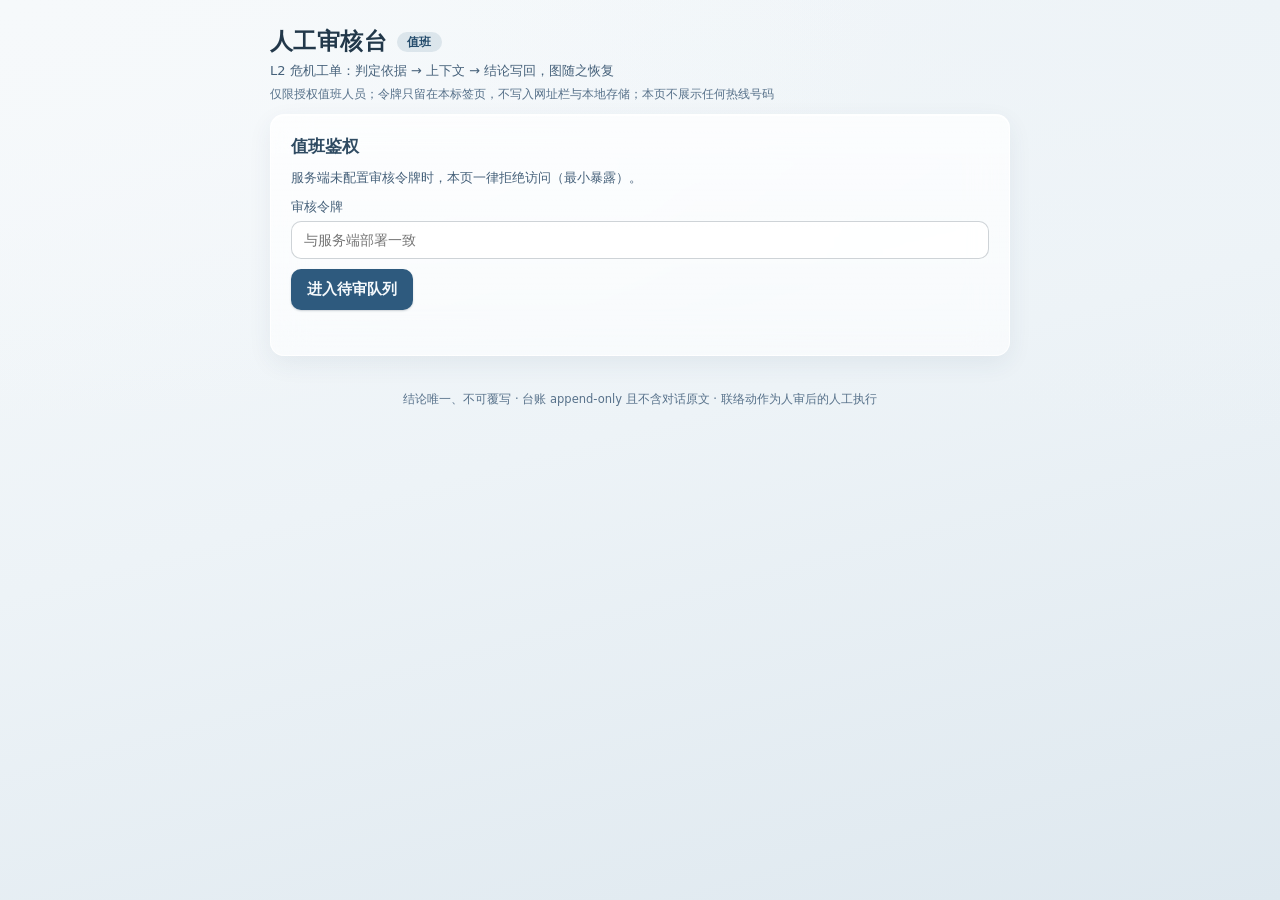
<file: frontend/review/index.html>
<!doctype html>
<html lang="zh-CN">
<head>
<meta charset="utf-8">
<meta name="viewport" content="width=device-width, initial-scale=1">
<title>LightCloudMaster · 人工审核台</title>
<link rel="stylesheet" href="../common/tokens.css">
<link rel="stylesheet" href="style.css">
</head>
<body>
  <header class="top">
    <h1>人工审核台<span class="tag">值班</span></h1>
    <p class="sub">L2 危机工单：判定依据 → 上下文 → 结论写回，图随之恢复</p>
    <p class="warn">仅限授权值班人员；令牌只留在本标签页，不写入网址栏与本地存储；本页不展示任何热线号码</p>
  </header>

  <main>
    <section id="authPanel" class="card">
      <h2>值班鉴权</h2>
      <p class="muted">服务端未配置审核令牌时，本页一律拒绝访问（最小暴露）。</p>
      <label class="field">审核令牌
        <input id="token" type="password" placeholder="与服务端部署一致" autocomplete="off">
      </label>
      <button id="authBtn" class="primary">进入待审队列</button>
      <p id="authMsg" class="error"></p>
    </section>

    <section id="queuePanel" class="card hidden">
      <div class="row-between">
        <h2>待审队列 <span id="queueCount" class="pill">0</span></h2>
        <div class="row-gap">
          <button id="refreshBtn" class="ghost small">刷新</button>
          <button id="signOutBtn" class="ghost small">退出</button>
        </div>
      </div>
      <p id="queueMsg" class="muted"></p>
      <ul id="queueList" class="queue"></ul>

      <h3>回访待办</h3>
      <p class="muted">到期回访由系统交付于此；回访为线下人工动作，完成情况不在系统留痕。</p>
      <ul id="followupList" class="queue"></ul>
    </section>

    <section id="casePanel" class="card hidden">
      <div class="row-between">
        <h2>工单 <code id="caseTicket"></code></h2>
        <button id="closeCaseBtn" class="ghost small">关闭</button>
      </div>

      <dl class="meta">
        <dt>风险分级</dt><dd id="caseRisk"></dd>
        <dt>判定依据</dt><dd id="caseBasis"></dd>
        <dt>登记时间</dt><dd id="caseOpened"></dd>
        <dt>受理摘要</dt><dd id="caseSummary"></dd>
      </dl>

      <h3>对话上下文</h3>
      <p class="muted">仅在本页内存中展示，用于人工判断；不写入审核台账。</p>
      <div id="caseContext" class="context"></div>

      <h3>用户回信</h3>
      <ul id="caseReplies" class="replies"></ul>

      <h3>审核结论</h3>
      <div class="decide">
        <label class="field small">结论
          <select id="decision"></select>
        </label>
        <label class="field small">联络对象
          <select id="contactKind"></select>
        </label>
        <label class="field small">审核人标识
          <input id="reviewer" type="text" placeholder="工号或值班代号，不要填真实姓名" autocomplete="off">
        </label>
        <button id="submitBtn" class="primary">提交结论</button>
        <p id="caseMsg" class="error"></p>
      </div>
      <pre id="caseResult" class="result hidden"></pre>
    </section>
  </main>

  <footer class="foot">结论唯一、不可覆写 · 台账 append-only 且不含对话原文 · 联络动作为人审后的人工执行</footer>
  <script src="review.js" defer></script>
</body>
</html>
</file>
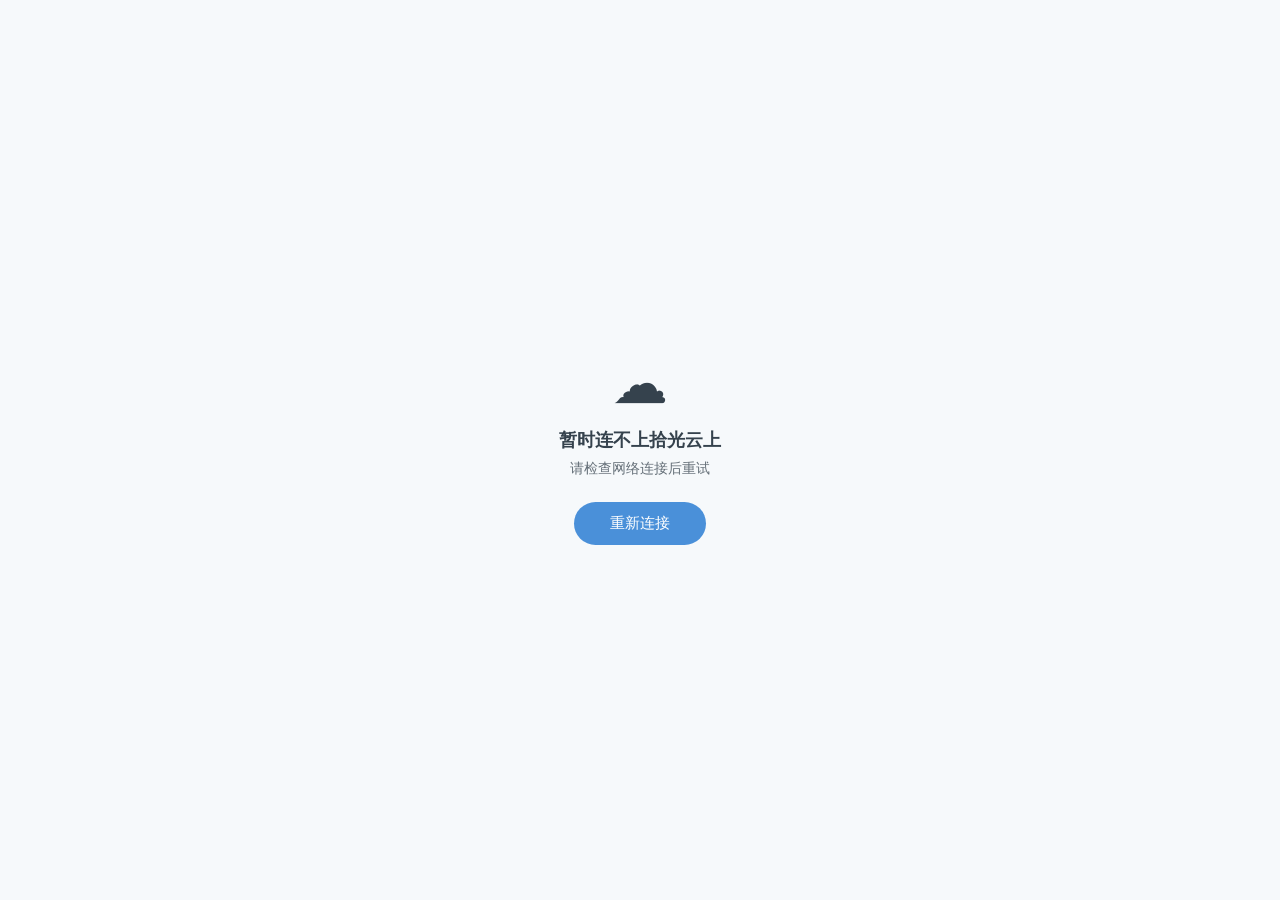
<file: mobile/app/src/main/assets/offline.html>
<!DOCTYPE html>
<html lang="zh-CN">
<head>
<meta charset="utf-8">
<meta name="viewport" content="width=device-width, initial-scale=1">
<title>网络不可用 · 拾光云上</title>
<style>
  :root { color-scheme: light dark; }
  body {
    margin: 0; min-height: 100vh; display: flex; align-items: center; justify-content: center;
    background: #F6F9FB; color: #35424d;
    font-family: system-ui, -apple-system, "PingFang SC", "Microsoft YaHei", sans-serif;
  }
  @media (prefers-color-scheme: dark) { body { background: #D9DEE2; color: #2b343d; } }
  .card { text-align: center; padding: 32px; }
  .cloud { font-size: 56px; line-height: 1; margin-bottom: 16px; }
  h1 { font-size: 18px; margin: 0 0 8px; }
  p { font-size: 14px; margin: 0 0 24px; opacity: .75; }
  button {
    appearance: none; border: 0; border-radius: 999px; padding: 12px 36px;
    font-size: 15px; color: #fff; background: #4a90d9;
  }
  button:active { opacity: .8; }
</style>
</head>
<body>
  <div class="card">
    <div class="cloud">☁️</div>
    <h1>暂时连不上拾光云上</h1>
    <p>请检查网络连接后重试</p>
    <button onclick="retry()">重新连接</button>
  </div>
<script>
  function retry() {
    var u = '';
    try { u = decodeURIComponent(new URLSearchParams(location.search).get('u') || ''); } catch (e) {}
    location.replace(u || 'https://www.lightcloudmaster.top/');
  }
</script>
</body>
</html>
</file>
<file: frontend/common/tokens.css>
/* ==========================================================================
   LightCloudMaster 公共设计令牌（common/tokens.css）
   --------------------------------------------------------------------------
   用户端（cloud-glass）与人工审核台（review）两套页面共享的设计变量单一来源——
   底色 / 墨色 / 强调色 / 状态色 / 圆角 / 阴影 / 玻璃材质 / 字体栈。统一取值以
   cloud-glass「晨雾应用壳」为基准（低饱和、单一墨蓝强调、玻璃只作材质而非造型）；
   值班端配色对齐基准，页面私有变量（间距/密度/等宽字体）仍留各页。
   红线：只放「跨页共享」的值；墨色与强调色对纸底对比度须 ≥ AA；不引入第二强调色
   与高饱和渐变；两页 style.css 一律引用令牌而不是复制取值（改色只改这一处）。
   ========================================================================== */

:root{
  /* —— 底色：晨雾三段天空（页面背景渐变用）—— */
  --cm-bg-hi:#F6F9FB;
  --cm-bg-mid:#EDF3F7;
  --cm-bg-low:#DEE8EF;

  /* —— 玻璃与纸面：磨砂材质的底与线（功能性条/卡片，不作营销造型）—— */
  --cm-glass:rgba(255,255,255,.6);         /* 顶栏/输入坞等功能性磨砂条 */
  --cm-glass-strong:rgba(255,255,255,.78); /* 值班台高密度信息卡片的玻璃底 */
  --cm-paper:rgba(255,255,255,.7);         /* 平贴表单纸面 */
  --cm-edge-light:rgba(255,255,255,.85);   /* 玻璃上缘高光发丝线 */
  --cm-hairline:rgba(34,56,74,.15);        /* 通用发丝分隔线 */

  /* —— 墨色文字（对纸底均 ≥ AA）—— */
  --cm-ink:#22384A;    /* 主墨 */
  --cm-ink-2:#2F4B62;  /* 次级墨（小标题/正文强调） */
  --cm-muted:#46617A;  /* 弱化说明 */
  --cm-faint:#57718A;  /* 微文案/占位 */

  /* —— 单一强调：墨蓝（用户气泡与焦点环同源，无第二强调色）—— */
  --cm-primary:#2E5A7E;
  --cm-primary-deep:#264D6D;      /* hover / 按下 */
  --cm-bubble-user:#38678C;       /* 用户侧气泡（实色，非渐变） */
  --cm-on-primary:#F5F9FC;        /* 实底主按钮上的浅字 */
  --cm-ring:rgba(46,90,126,.18);  /* 输入焦点环 */

  /* —— 状态色（去饱和：平稳 / 危机 / 暖警示）—— */
  --cm-good:#3E7A5E;
  --cm-danger:#8F442F;
  --cm-warm:#B4663F;

  /* —— 形状：圆角三档 —— */
  --cm-radius-lg:14px;
  --cm-radius-md:10px;
  --cm-radius-sm:8px;

  /* —— 阴影：卡片浮起 / 弹层两档（低透明度墨蓝，无光晕无彩色投影）—— */
  --cm-shadow:0 8px 24px rgba(46,74,99,.07);
  --cm-shadow-pop:0 20px 48px rgba(24,42,58,.24);

  /* —— 字体栈：衬线仅用于品牌与标题，正文无衬线 ——
     衬线去掉 Times New Roman（Georgia 已覆盖拉丁，排在第二永远轮不到，纯死重）；
     sans 在雅黑前插入 OEM 现代无衬线（华为/小米/OPPO 设备本机自带，圆融一档，
     未安装则无损回退雅黑），正文气质更贴「温柔陪伴」，零下载零请求。 */
  --cm-serif:Georgia,"Noto Serif SC","Source Han Serif SC","Songti SC","SimSun",serif;
  --cm-sans:"PingFang SC","HarmonyOS Sans SC","MiSans","OPPO Sans","Hiragino Sans GB","Microsoft YaHei","Segoe UI",system-ui,sans-serif;
}
</file>
<file: frontend/review/style.css>
/* LightCloudMaster 人工审核台（值班端）——沿用云朵玻璃色板，密度更高
   公共令牌见 common/tokens.css：配色/圆角/阴影全部改引公共令牌
   （向用户端「晨雾墨蓝」对齐）；本页只保留值班台特有变量
   （信息密度间距 --sp-*、等宽字体 --mono）。
   红线不变：仅限授权值班人员使用，界面不出现任何热线号码。 */
:root{
  /* 天空三段直取公共令牌 */
  --sky-a:var(--cm-bg-hi); --sky-b:var(--cm-bg-mid); --sky-c:var(--cm-bg-low);
  --glass-strong:var(--cm-glass-strong); --glass-soft:var(--cm-glass);
  --glass-line:var(--cm-edge-light);
  --shadow:var(--cm-shadow);
  --ink:var(--cm-ink); --ink-2:var(--cm-ink-2); --muted:var(--cm-muted); --faint:var(--cm-faint);
  --accent:var(--cm-primary); --accent-2:var(--cm-primary-deep);
  --accent-ink:var(--cm-ink); /* 浅色 tint 底上的深墨文字；实底按钮的浅字另用 --cm-on-primary */
  --danger:var(--cm-danger); --warn:var(--cm-warm); --good:var(--cm-good);
  /* 值班台局部：圆角取公共档（卡片 lg / 控件 md），密度间距与等宽字体为本页私有 */
  --r-md:var(--cm-radius-md); --r-lg:var(--cm-radius-lg);
  --sp-1:6px; --sp-2:10px; --sp-3:14px; --sp-4:20px;
  --font:var(--cm-sans);
  --mono:"Cascadia Mono","Consolas","SFMono-Regular",monospace;
}
*{box-sizing:border-box}
body{
  margin:0; color:var(--ink); font-family:var(--font); -webkit-font-smoothing:antialiased;
  background:radial-gradient(120% 80% at 0% 0%, var(--sky-a) 0%, transparent 60%),
    radial-gradient(120% 90% at 100% 0%, var(--sky-b) 0%, transparent 55%),
    linear-gradient(165deg, var(--sky-a), var(--sky-b) 48%, var(--sky-c));
  background-attachment:fixed; display:flex; flex-direction:column; align-items:center; min-height:100%;
}
.hidden{display:none!important}
.top{width:100%; max-width:780px; padding:26px var(--sp-4) var(--sp-2)}
.top h1{margin:0; font-size:23px; font-weight:600; letter-spacing:.4px}
.top .tag{margin-left:var(--sp-2); font-size:11.5px; font-weight:600; color:var(--cm-primary-deep); background:rgba(46,90,126,.12); border-radius:999px; padding:3px 10px; vertical-align:middle}
.sub{margin:.4em 0 0; font-size:13px; color:var(--muted)}
.warn{margin:.45em 0 0; font-size:11.5px; color:var(--faint); line-height:1.6}
main{width:100%; max-width:780px; padding:0 var(--sp-4) var(--sp-4); display:flex; flex-direction:column; gap:var(--sp-4)}
.card{
  border-radius:var(--r-lg); padding:var(--sp-4);
  background:linear-gradient(180deg, var(--glass-strong), var(--glass-soft));
  -webkit-backdrop-filter:blur(18px) saturate(130%); backdrop-filter:blur(18px) saturate(130%);
  border:1px solid var(--glass-line); box-shadow:var(--shadow), inset 0 1px 0 rgba(255,255,255,.9);
}
h2{margin:0 0 var(--sp-2); font-size:17px; font-weight:600; color:var(--ink-2)}
h3{margin:var(--sp-4) 0 var(--sp-1); font-size:14px; font-weight:600; color:var(--ink-2)}
.muted{font-size:12.5px; color:var(--muted); margin:0 0 var(--sp-2); line-height:1.6}
.row-between{display:flex; align-items:center; justify-content:space-between; gap:var(--sp-2)}
.row-gap{display:flex; gap:var(--sp-2)}
.pill{display:inline-block; font-size:11.5px; font-weight:600; color:var(--accent-ink); background:rgba(46,90,126,.14); border-radius:999px; padding:2px 9px}
.pill.risk-high{background:rgba(143,68,47,.18); color:#6E3A24}
.pill.risk-low{background:rgba(180,102,63,.18); color:#7A564A}
code{font-family:var(--mono); font-size:13px; background:rgba(255,255,255,.7); border:1px solid var(--glass-line); border-radius:6px; padding:1px 6px}
.field{display:block; margin:var(--sp-2) 0}
.field.small{margin:var(--sp-2) 0}
.field>span,.field{font-size:13px; color:var(--muted)}
.field input,.field select{width:100%; margin-top:5px; padding:10px 12px; border-radius:var(--r-md); border:1px solid rgba(34,56,74,.22); background:rgba(255,255,255,.85); color:var(--ink); font-size:14px; font-family:inherit}
.field input:focus,.field select:focus{outline:none; border-color:var(--accent); box-shadow:0 0 0 3px var(--cm-ring)}
.primary{padding:11px 16px; border:0; border-radius:var(--r-md); cursor:pointer; font-size:14.5px; font-weight:600; color:var(--cm-on-primary); background:var(--accent); box-shadow:0 1px 2px rgba(34,56,74,.22); transition:background-color .2s}
.primary:hover:not(:disabled){background:var(--accent-2)}
.primary:disabled{opacity:.5; cursor:not-allowed}
.primary.small{font-size:12.5px; padding:7px 12px; width:auto}
.ghost{padding:7px 12px; border-radius:var(--r-md); cursor:pointer; font-size:12.5px; font-weight:600; color:var(--ink-2); background:rgba(255,255,255,.6); border:1px solid var(--glass-line)}
.ghost:hover{filter:brightness(1.03)}
.ghost.small{width:auto}
.error{color:var(--danger); font-size:12.5px; min-height:1.2em; margin:var(--sp-2) 0 0; white-space:pre-wrap}
.queue{list-style:none; margin:0; padding:0; display:flex; flex-direction:column; gap:var(--sp-2)}
.q-item{border:1px solid rgba(46,90,126,.22); border-radius:var(--r-md); padding:var(--sp-3); background:rgba(255,255,255,.6)}
.q-head{display:flex; align-items:center; gap:var(--sp-2); flex-wrap:wrap; margin-bottom:var(--sp-1)}
.q-basis{margin:4px 0; font-size:13px; color:var(--ink-2); line-height:1.6}
.q-time{margin:0 0 var(--sp-2); font-size:12px; color:var(--faint)}
.meta{display:grid; grid-template-columns:76px 1fr; gap:6px var(--sp-2); margin:var(--sp-2) 0 0; font-size:13px}
.meta dt{color:var(--faint)}
.meta dd{margin:0; color:var(--ink-2); line-height:1.6; word-break:break-word}
.context{display:flex; flex-direction:column; gap:var(--sp-2); max-height:340px; overflow-y:auto; padding:var(--sp-2); border-radius:var(--r-md); background:rgba(255,255,255,.5); border:1px solid var(--glass-line)}
.ctx{max-width:88%; padding:9px 13px; border-radius:16px; font-size:13px; line-height:1.65; white-space:pre-wrap; word-break:break-word}
.ctx.user{align-self:flex-end; background:var(--cm-bubble-user); color:var(--cm-on-primary)}
.ctx.ai{align-self:flex-start; background:rgba(255,255,255,.86); border:1px solid var(--glass-line)}
.replies{list-style:none; margin:var(--sp-1) 0 0; padding:0; font-size:13px; color:var(--ink-2); line-height:1.7}
.replies li{border-left:3px solid rgba(46,90,126,.35); padding-left:var(--sp-2); margin-bottom:var(--sp-1)}
.decide{display:flex; flex-direction:column; gap:var(--sp-1)}
.result{margin-top:var(--sp-2); padding:var(--sp-3); border-radius:var(--r-md); background:rgba(46,90,126,.07); border:1px solid var(--glass-line); font-family:var(--mono); font-size:12px; line-height:1.6; overflow-x:auto; white-space:pre-wrap; word-break:break-word}
.foot{width:100%; max-width:780px; padding:var(--sp-3) var(--sp-4) var(--sp-4); font-size:11.5px; color:var(--faint); text-align:center; line-height:1.7}
@media (max-width:560px){.meta{grid-template-columns:1fr}.ctx{max-width:100%}}
@media (prefers-reduced-motion: reduce){*{transition:none!important; animation:none!important}}
</file>
